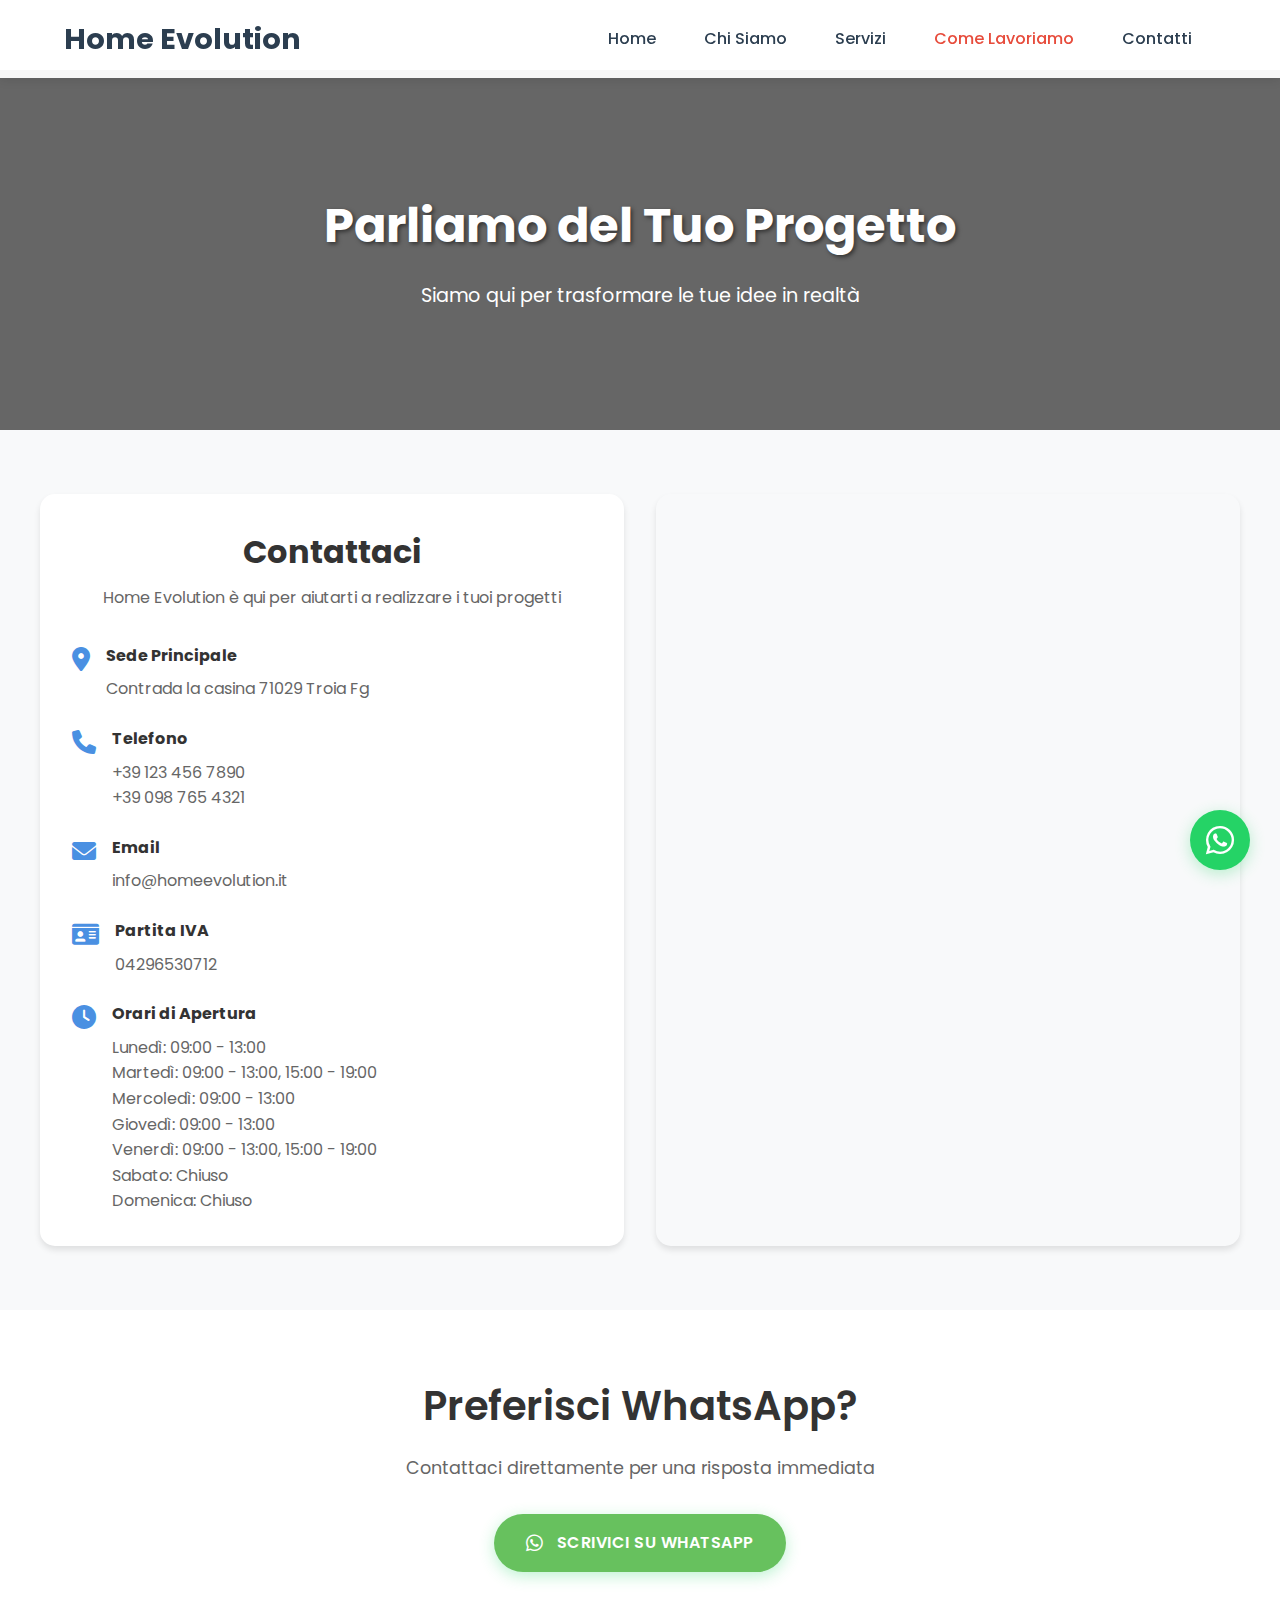
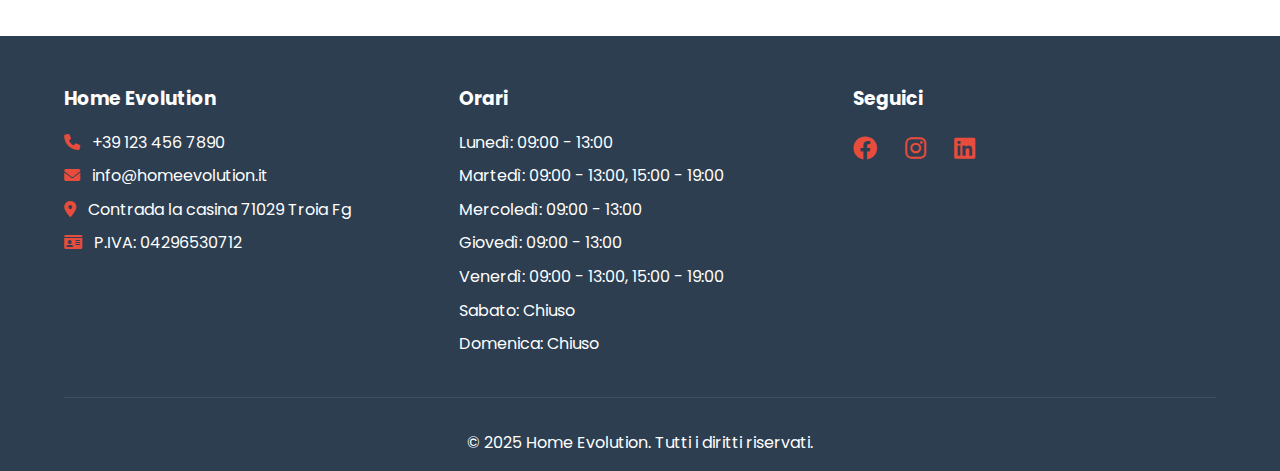
<file: contatti.html>
<!DOCTYPE html>
<html lang="it">
<head>
    <meta charset="UTF-8">
    <meta name="viewport" content="width=device-width, initial-scale=1.0">
    <title>Contatti - Home Evolution</title>
    <link rel="stylesheet" href="css/style.css">
    <link rel="stylesheet" href="https://cdnjs.cloudflare.com/ajax/libs/font-awesome/6.0.0/css/all.min.css">
    <link href="https://fonts.googleapis.com/css2?family=Poppins:wght@300;400;500;600;700&display=swap" rel="stylesheet">
</head>
<body>
    <!-- Navbar -->
    <nav class="navbar">
        <div class="logo">
            <h1>Home Evolution</h1>
        </div>
        <ul class="nav-links">
            <li><a href="index.html">Home</a></li>
            <li><a href="chi-siamo.html">Chi Siamo</a></li>
            <li><a href="servizi.html">Servizi</a></li>
            <li><a href="come-lavoriamo.html" class="active">Come Lavoriamo</a></li>
            <li><a href="contatti.html">Contatti</a></li>
        </ul>
        <div class="burger">
            <div class="line1"></div>
            <div class="line2"></div>
            <div class="line3"></div>
        </div>
    </nav>

    <!-- Contact Hero Section -->
    <section class="contact-hero">
        <div class="contact-hero-content">
            <h1>Parliamo del Tuo Progetto</h1>
            <p>Siamo qui per trasformare le tue idee in realtà</p>
        </div>
    </section>

    <!-- Main Contact Section -->
    <section class="contact-main-section">
        <div class="contact-container">
            <!-- Contact Info Card -->
            <div class="contact-info-card">
                <h2>Contattaci</h2>
                <p>Home Evolution è qui per aiutarti a realizzare i tuoi progetti</p>
                
                <div class="contact-info-items">
                    <div class="contact-info-item">
                        <i class="fas fa-map-marker-alt"></i>
                        <div class="info-content">
                            <h4>Sede Principale</h4>
                            <p>Contrada la casina 71029 Troia Fg</p>
                        </div>
                    </div>

                    <div class="contact-info-item">
                        <i class="fas fa-phone"></i>
                        <div class="info-content">
                            <h4>Telefono</h4>
                            <p>+39 123 456 7890<br>+39 098 765 4321</p>
                        </div>
                    </div>

                    <div class="contact-info-item">
                        <i class="fas fa-envelope"></i>
                        <div class="info-content">
                            <h4>Email</h4>
                            <p>info@homeevolution.it</p>
                        </div>
                    </div>

                    <div class="contact-info-item">
                        <i class="fas fa-id-card"></i>
                        <div class="info-content">
                            <h4>Partita IVA</h4>
                            <p>04296530712</p>
                        </div>
                    </div>

                    <div class="contact-info-item">
                        <i class="fas fa-clock"></i>
                        <div class="info-content">
                            <h4>Orari di Apertura</h4>
                            <p>Lunedì: 09:00 - 13:00</p>
                            <p>Martedì: 09:00 - 13:00, 15:00 - 19:00</p>
                            <p>Mercoledì: 09:00 - 13:00</p>
                            <p>Giovedì: 09:00 - 13:00</p>
                            <p>Venerdì: 09:00 - 13:00, 15:00 - 19:00</p>
                            <p>Sabato: Chiuso</p>
                            <p>Domenica: Chiuso</p>
                        </div>
                    </div>
                </div>
            </div>
            
            <!-- Map Container -->
            <div class="map-container">
                <iframe
                    src="https://www.google.com/maps/embed?pb=!1m18!1m12!1m3!1d2934.8876461203164!2d15.308944776891631!3d41.361675171269086!2m3!1f0!2f0!3f0!3m2!1i1024!2i768!4f13.1!3m3!1m2!1s0x1339dc9877777777%3A0x0!2sContrada%20la%20casina%2C%2071029%20Troia%20FG!5e0!3m2!1sit!2sit!4v1635789876543!5m2!1sit!2sit"
                    allowfullscreen=""
                    loading="lazy"
                    title="Mappa della nostra sede">
                </iframe>
            </div>
        </div>
    </section>

    <!-- CTA Section -->
    <section class="whatsapp-section">
        <div class="whatsapp-container">
            <h2>Preferisci WhatsApp?</h2>
            <p>Contattaci direttamente per una risposta immediata</p>
            <a href="https://wa.me/+393XXXXXXXXX" class="whatsapp-button" target="_blank">
                <i class="fab fa-whatsapp"></i>
                SCRIVICI SU WHATSAPP
            </a>
        </div>
    </section>

    <!-- Footer -->
    <footer>
        <div class="footer-content">
            <div class="footer-section">
                <h3>Home Evolution</h3>
                <p><i class="fas fa-phone"></i> +39 123 456 7890</p>
                <p><i class="fas fa-envelope"></i> info@homeevolution.it</p>
                <p><i class="fas fa-map-marker-alt"></i> Contrada la casina 71029 Troia Fg</p>
                <p><i class="fas fa-id-card"></i> P.IVA: 04296530712</p>
            </div>
            <div class="footer-section">
                <h3>Orari</h3>
                <p>Lunedì: 09:00 - 13:00</p>
                <p>Martedì: 09:00 - 13:00, 15:00 - 19:00</p>
                <p>Mercoledì: 09:00 - 13:00</p>
                <p>Giovedì: 09:00 - 13:00</p>
                <p>Venerdì: 09:00 - 13:00, 15:00 - 19:00</p>
                <p>Sabato: Chiuso</p>
                <p>Domenica: Chiuso</p>
            </div>
            <div class="footer-section">
                <h3>Seguici</h3>
                <div class="social-links">
                    <a href="#"><i class="fab fa-facebook"></i></a>
                    <a href="#"><i class="fab fa-instagram"></i></a>
                    <a href="#"><i class="fab fa-linkedin"></i></a>
                </div>
            </div>
        </div>
        <div class="footer-bottom">
            <p>&copy; 2025 Home Evolution. Tutti i diritti riservati.</p>
        </div>
    </footer>

    <!-- Floating WhatsApp Button -->
    <a href="https://wa.me/+393XXXXXXXXX" class="floating-whatsapp" target="_blank" aria-label="Contattaci su WhatsApp">
        <i class="fab fa-whatsapp"></i>
    </a>

    <script src="js/main.js"></script>
</body>
</html>
</file>
<file: css/style.css>
/* Reset and Base Styles */
* {
    margin: 0;
    padding: 0;
    box-sizing: border-box;
}

body {
    font-family: 'Poppins', sans-serif;
    line-height: 1.6;
    color: #333;
}

/* Navbar Styles */
.navbar {
    position: fixed;
    top: 0;
    width: 100%;
    display: flex;
    justify-content: space-between;
    align-items: center;
    padding: 1rem 5%;
    background-color: rgba(255, 255, 255, 0.95);
    box-shadow: 0 2px 10px rgba(0, 0, 0, 0.1);
    z-index: 1000;
}

.logo h1 {
    color: #2c3e50;
    font-size: 1.8rem;
    font-weight: 700;
}

.nav-links {
    display: flex;
    list-style: none;
}

.nav-links li {
    margin: 0 1.5rem;
}

.nav-links a {
    text-decoration: none;
    color: #2c3e50;
    font-weight: 500;
    transition: color 0.3s ease;
}

.nav-links a:hover,
.nav-links a.active {
    color: #e74c3c;
}

/* Hero Sections */
.hero, .about-hero, .services-hero, .work-process-hero, .contact-hero {
    height: 60vh;
    background: linear-gradient(rgba(0, 0, 0, 0.5), rgba(0, 0, 0, 0.5)),
                url('../images/hero-bg.jpg') center/cover;
    display: flex;
    align-items: center;
    justify-content: center;
    text-align: center;
    color: white;
    padding: 0 1rem;
    margin-top: 70px;
}

.hero-content h1, .about-hero-content h1, .services-hero-content h1,
.work-process-hero-content h1, .contact-hero-content h1 {
    font-size: 3.5rem;
    margin-bottom: 1rem;
}

.hero-content p, .about-hero-content p, .services-hero-content p,
.work-process-hero-content p, .contact-hero-content p {
    font-size: 1.2rem;
    margin-bottom: 2rem;
}

/* About Page Styles */
.about-content {
    padding: 5rem 5%;
}

.about-grid {
    display: grid;
    grid-template-columns: 1fr 1fr;
    gap: 4rem;
    align-items: center;
}

.about-text h2 {
    color: #2c3e50;
    margin-bottom: 1.5rem;
}

.about-features {
    margin-top: 2rem;
}

.about-feature {
    display: flex;
    align-items: center;
    margin-bottom: 1rem;
}

.about-feature i {
    color: #e74c3c;
    margin-right: 1rem;
}

.about-image img {
    width: 100%;
    border-radius: 10px;
    box-shadow: 0 5px 15px rgba(0, 0, 0, 0.1);
}

/* Team Section */
.team-section {
    padding: 5rem 5%;
    background-color: #f8f9fa;
}

.section-subtitle {
    text-align: center;
    color: #666;
    font-size: 1.1rem;
    margin-bottom: 3rem;
}

.team-grid {
    max-width: 1200px;
    margin: 0 auto;
    display: grid;
    grid-template-columns: repeat(auto-fit, minmax(300px, 1fr));
    gap: 2rem;
}

.team-member {
    background: white;
    border-radius: 10px;
    overflow: hidden;
    box-shadow: 0 5px 15px rgba(0, 0, 0, 0.1);
    transition: transform 0.3s ease;
}

.team-member:hover {
    transform: translateY(-10px);
}

.member-image {
    position: relative;
    overflow: hidden;
    height: 300px;
}

.member-image img {
    width: 100%;
    height: 100%;
    object-fit: cover;
    transition: transform 0.3s ease;
}

.team-member:hover .member-image img {
    transform: scale(1.1);
}

.member-info {
    padding: 1.5rem;
    text-align: center;
}

.member-info h3 {
    color: #2c3e50;
    margin-bottom: 0.5rem;
}

.role {
    color: #e74c3c;
    font-weight: 500;
    margin-bottom: 0.5rem;
}

.description {
    color: #666;
    font-size: 0.9rem;
}

/* Services Page Styles */
.main-services {
    padding: 5rem 5%;
}

.service-item {
    background: white;
    border-radius: 20px;
    padding: 40px;
    margin-bottom: 30px;
    box-shadow: 0 5px 15px rgba(0, 0, 0, 0.05);
    transition: all 0.3s ease;
}

.service-item:hover {
    transform: translateY(-5px);
    box-shadow: 0 10px 30px rgba(0, 0, 0, 0.1);
}

.service-title {
    font-size: 2rem;
    color: #2c3e50;
    margin-bottom: 20px;
    font-weight: 600;
}

.service-description {
    color: #666;
    font-size: 1.1rem;
    line-height: 1.6;
    margin-bottom: 30px;
}

.service-features {
    list-style: none;
    padding: 0;
    margin: 0;
}

.service-features li {
    position: relative;
    padding-left: 30px;
    margin-bottom: 15px;
    color: #2c3e50;
    font-size: 1.1rem;
    display: flex;
    align-items: center;
}

.service-features li::before {
    content: '';
    position: absolute;
    left: 0;
    top: 50%;
    transform: translateY(-50%);
    width: 8px;
    height: 8px;
    background: #e74c3c;
    border-radius: 50%;
}

.service-cta {
    display: inline-block;
    padding: 15px 30px;
    background: #e74c3c;
    color: white;
    text-decoration: none;
    border-radius: 50px;
    font-weight: 500;
    margin-top: 30px;
    transition: all 0.3s ease;
}

.service-cta:hover {
    background-color: #c0392b;
    transform: translateY(-3px);
    box-shadow: 0 5px 15px rgba(231, 76, 60, 0.3);
}

/* Comparison Toggle */
.comparison-toggle {
    display: flex;
    align-items: center;
    justify-content: center;
    background: #f5f5f5;
    padding: 5px;
    border-radius: 50px;
    margin: 0 auto 40px;
    width: fit-content;
}

.toggle-btn {
    padding: 10px 25px;
    border: none;
    background: none;
    color: #666;
    font-size: 1rem;
    cursor: pointer;
    border-radius: 25px;
    transition: all 0.3s ease;
}

.toggle-btn.active {
    background: #2c3e50;
    color: white;
}

/* Service Points */
.service-points-container {
    max-width: 800px;
    margin: 0 auto;
}

.service-point {
    position: relative;
    padding: 20px 0;
    text-align: center;
    border-bottom: 1px solid #eee;
}

.service-point:last-child {
    border-bottom: none;
}

.service-point::before {
    content: '';
    position: absolute;
    left: 50%;
    top: 50%;
    transform: translate(-50%, -50%);
    width: 12px;
    height: 12px;
    background: #e74c3c;
    border-radius: 50%;
}

.service-point p {
    color: #666;
    font-size: 1.1rem;
    margin: 0;
    padding: 0 20px;
}

/* Additional Services Section */
.additional-services {
    padding: 80px 20px;
    background-color: #f9fafb;
}

.services-grid {
    max-width: 1200px;
    margin: 0 auto;
    display: grid;
    grid-template-columns: repeat(3, 1fr);
    gap: 30px;
}

.service-card {
    background: white;
    border-radius: 15px;
    padding: 30px;
    box-shadow: 0 4px 15px rgba(0, 0, 0, 0.05);
    transition: all 0.3s ease;
    border: 1px solid #f0f0f0;
    display: flex;
    flex-direction: column;
    align-items: flex-start;
    position: relative;
    overflow: hidden;
}

.service-card:hover {
    transform: translateY(-5px);
    box-shadow: 0 8px 25px rgba(0, 0, 0, 0.1);
}

.service-card h3 {
    color: #2c3e50;
    font-size: 1.4em;
    margin-bottom: 15px;
    font-weight: 600;
}

.service-card p {
    color: #666;
    font-size: 0.95em;
    line-height: 1.6;
    margin-bottom: 20px;
}

.service-points {
    list-style: none;
    padding: 0;
    margin: 0 0 20px 0;
    width: 100%;
}

.service-points li {
    color: #2c3e50;
    font-size: 0.9em;
    margin-bottom: 10px;
    display: flex;
    align-items: center;
    padding-left: 25px;
    position: relative;
}

.service-points li::before {
    content: '';
    position: absolute;
    left: 0;
    top: 50%;
    transform: translateY(-50%);
    width: 6px;
    height: 6px;
    background: #e74c3c;
    border-radius: 50%;
}

/* Responsive Design */
@media (max-width: 1024px) {
    .services-grid {
        grid-template-columns: repeat(2, 1fr);
    }
    
    .services-header h2 {
        font-size: 2.4rem;
    }
}

@media (max-width: 768px) {
    .services-grid {
        grid-template-columns: 1fr;
    }

    .service-card {
        padding: 25px;
    }
    
    .services-header h2 {
        font-size: 2rem;
    }
    
    .services-header p {
        font-size: 1.1rem;
    }
}

/* Process Section */
.process-section {
    padding: 5rem 5%;
    text-align: center;
    background: white;
}

.process-section h2 {
    color: #2c3e50;
    font-size: 2.5rem;
    margin-bottom: 1rem;
    font-weight: 600;
}

.process-steps {
    display: grid;
    grid-template-columns: repeat(auto-fit, minmax(250px, 1fr));
    gap: 2rem;
    max-width: 1200px;
    margin: 4rem auto 0;
    padding: 0 1rem;
}

.process-step {
    background: white;
    padding: 2rem;
    border-radius: 15px;
    box-shadow: 0 10px 30px rgba(0, 0, 0, 0.1);
    transition: all 0.3s ease;
    position: relative;
}

.process-step:hover {
    transform: translateY(-10px);
}

.step-number {
    width: 40px;
    height: 40px;
    background: #e74c3c;
    color: white;
    border-radius: 50%;
    display: flex;
    align-items: center;
    justify-content: center;
    font-weight: 600;
    margin: 0 auto 1.5rem;
    position: relative;
    z-index: 1;
}

.step-icon {
    width: 80px;
    height: 80px;
    background: #fff1f0;
    border-radius: 50%;
    display: flex;
    align-items: center;
    justify-content: center;
    margin: 0 auto 1.5rem;
    transition: all 0.3s ease;
}

.process-step:hover .step-icon {
    background: #e74c3c;
}

.step-icon i {
    font-size: 2rem;
    color: #e74c3c;
    transition: all 0.3s ease;
}

.process-step:hover .step-icon i {
    color: white;
}

.process-step h3 {
    color: #2c3e50;
    font-size: 1.5rem;
    margin-bottom: 1rem;
    font-weight: 600;
}

.process-step p {
    color: #666;
    line-height: 1.6;
}

/* Contact Page Styles */
.contact-section {
    padding: 5rem 5%;
    background-color: #f9f9f9;
}

.contact-container {
    display: grid;
    grid-template-columns: 1fr 2fr;
    gap: 4rem;
}

.contact-info {
    background: white;
    padding: 2rem;
    border-radius: 10px;
    box-shadow: 0 5px 15px rgba(0, 0, 0, 0.1);
}

.info-item {
    display: flex;
    align-items: flex-start;
    margin-bottom: 2rem;
}

.info-item i {
    color: #e74c3c;
    font-size: 1.5rem;
    margin-right: 1rem;
    margin-top: 0.3rem;
}

.contact-form-container {
    max-width: 600px;
    margin: 0 auto;
    padding: 2rem;
}

.contact-form-container h3 {
    color: #333;
    font-size: 2rem;
    margin-bottom: 2rem;
    text-align: center;
}

.contact-form {
    display: flex;
    flex-direction: column;
    gap: 1rem;
}

.form-group {
    margin-bottom: 1rem;
}

.form-group input,
.form-group select,
.form-group textarea {
    width: 100%;
    padding: 0.8rem;
    border: 1px solid #ddd;
    border-radius: 4px;
    font-size: 1rem;
    color: #666;
}

.form-group input::placeholder,
.form-group textarea::placeholder,
.form-group select {
    color: #666;
}

.form-group select {
    background-color: white;
    cursor: pointer;
}

.form-group textarea {
    min-height: 120px;
    resize: vertical;
}

.checkbox-group {
    display: flex;
    align-items: flex-start;
    gap: 0.5rem;
    margin-top: 1rem;
}

.checkbox-group input[type="checkbox"] {
    width: auto;
    margin-top: 0.25rem;
}

.checkbox-group label {
    font-size: 0.85rem;
    color: #666;
}

.submit-button {
    width: 100%;
    background: #4a90e2;
    color: white;
    border: none;
    padding: 1rem;
    border-radius: 4px;
    font-size: 1rem;
    cursor: pointer;
    transition: background-color 0.3s ease;
}

.submit-button:hover {
    background: #357abd;
}

/* Map Section */
.map-section {
    padding: 5rem 5%;
}

.map-section h2 {
    text-align: center;
    margin-bottom: 3rem;
    color: #2c3e50;
}

.map-container {
    border-radius: 10px;
    overflow: hidden;
    box-shadow: 0 5px 15px rgba(0, 0, 0, 0.1);
}

/* FAQ Section */
.faq-section {
    padding: 5rem 5%;
    background-color: #f8f9fa;
    position: relative;
}

.faq-header {
    display: flex;
    align-items: flex-start;
    gap: 3rem;
    max-width: 1200px;
    margin: 0 auto 4rem;
    padding: 0 1rem;
}

.faq-icon {
    flex-shrink: 0;
    width: 180px;
    height: 180px;
    position: relative;
}

.floating-icon {
    width: 100%;
    height: 100%;
    object-fit: contain;
    animation: floating 3s ease-in-out infinite;
    filter: grayscale(100%);
    opacity: 0.7;
}

@keyframes floating {
    0% {
        transform: translateY(0px);
    }
    50% {
        transform: translateY(-15px);
    }
    100% {
        transform: translateY(0px);
    }
}

.faq-title {
    padding-top: 1rem;
}

.faq-title h2 {
    font-size: 2.5rem;
    color: #2c3e50;
    margin-bottom: 1rem;
    font-weight: 600;
}

.faq-title p {
    font-size: 1.1rem;
    color: #666;
    margin-bottom: 1.5rem;
}

.faq-button {
    display: inline-block;
    padding: 0.8rem 1.5rem;
    background-color: #e74c3c;
    color: white;
    text-decoration: none;
    border-radius: 50px;
    font-size: 1rem;
    transition: all 0.3s ease;
}

.faq-button:hover {
    background-color: #c0392b;
    transform: translateY(-2px);
}

.faq-list {
    max-width: 1000px;
    margin: 0 auto;
    padding: 0 1rem;
}

.faq-item {
    background: white;
    border-radius: 10px;
    margin-bottom: 1rem;
    box-shadow: 0 2px 10px rgba(0, 0, 0, 0.05);
    overflow: hidden;
    transition: all 0.3s ease;
}

.faq-item:hover {
    box-shadow: 0 5px 15px rgba(0, 0, 0, 0.1);
    transform: translateY(-2px);
}

.faq-question {
    padding: 1.5rem;
    display: flex;
    justify-content: space-between;
    align-items: center;
    cursor: pointer;
    transition: all 0.3s ease;
}

.faq-question span {
    font-size: 1.1rem;
    color: #2c3e50;
    font-weight: 500;
}

.faq-question i {
    color: #e74c3c;
    transition: transform 0.3s ease;
}

.faq-item.active .faq-question i {
    transform: rotate(45deg);
}

.faq-answer {
    padding: 0 1.5rem;
    max-height: 0;
    overflow: hidden;
    transition: all 0.3s ease;
}

.faq-item.active .faq-answer {
    padding: 0 1.5rem 1.5rem;
    max-height: 1000px;
}

.faq-answer p {
    color: #666;
    line-height: 1.6;
}

@media screen and (max-width: 768px) {
    .faq-header {
        flex-direction: column;
        align-items: center;
        text-align: center;
        gap: 2rem;
    }

    .faq-icon {
        width: 120px;
        height: 120px;
    }

    .faq-title h2 {
        font-size: 2rem;
    }

    .faq-question span {
        font-size: 1rem;
    }
}

/* Footer */
footer {
    background-color: #2c3e50;
    color: white;
    padding: 3rem 5% 1rem;
}

.footer-content {
    display: grid;
    grid-template-columns: repeat(auto-fit, minmax(250px, 1fr));
    gap: 2rem;
    margin-bottom: 2rem;
}

.footer-section h3 {
    margin-bottom: 1rem;
}

.footer-section p {
    margin-bottom: 0.5rem;
}

.footer-section i {
    margin-right: 0.5rem;
    color: #e74c3c;
}

.social-links a {
    color: white;
    font-size: 1.5rem;
    margin-right: 1rem;
    transition: color 0.3s ease;
}

.social-links a:hover {
    color: #e74c3c;
}

.footer-bottom {
    text-align: center;
    padding-top: 2rem;
    border-top: 1px solid rgba(255, 255, 255, 0.1);
}

/* Mobile Navigation */
.burger {
    display: none;
    cursor: pointer;
}

.burger div {
    width: 25px;
    height: 3px;
    background-color: #2c3e50;
    margin: 5px;
    transition: all 0.3s ease;
}

/* Responsive Design */
@media (max-width: 1200px) {
    .contact-container {
        gap: 30px;
    }

    .contact-info-card {
        padding: 40px;
    }

    .contact-header h2 {
        font-size: 2.5rem;
    }
}

@media (max-width: 992px) {
    .contact-container {
        grid-template-columns: 1fr;
    }

    .map-container {
        min-height: 400px;
    }

    .contact-hero-content h1 {
        font-size: 3rem;
    }

    .cta-container h2 {
        font-size: 2.5rem;
    }

    .services-grid {
        grid-template-columns: repeat(2, 1fr);
    }
}

@media (max-width: 768px) {
    .nav-links {
        position: fixed;
        right: -100%;
        top: 70px;
        flex-direction: column;
        background-color: rgba(255, 255, 255, 0.95);
        width: 100%;
        text-align: center;
        transition: 0.3s;
        padding: 1rem 0;
        box-shadow: 0 2px 10px rgba(0, 0, 0, 0.1);
    }

    .nav-links.active {
        right: 0;
    }

    .nav-links li {
        margin: 1rem 0;
    }

    .burger {
        display: block;
    }

    .services-grid {
        grid-template-columns: 1fr;
    }
    
    .service-card {
        padding: 25px;
    }

    .service-card p {
        font-size: 0.85rem;
    }

    .service-points li {
        font-size: 0.85rem;
        padding-left: 1.5rem;
    }

    .service-icon {
        width: 80px;
        height: 80px;
    }

    .service-icon i {
        font-size: 2rem;
    }

    .service-card h3 {
        font-size: 1.3em;
    }

    .hero-content h1, .about-hero-content h1, .services-hero-content h1,
    .work-process-hero-content h1, .contact-hero-content h1 {
        font-size: 2.5rem;
    }

    .hero-content p, .about-hero-content p, .services-hero-content p,
    .work-process-hero-content p, .contact-hero-content p {
        font-size: 1rem;
    }

    .about-grid {
        grid-template-columns: 1fr;
        gap: 2rem;
    }

    .team-grid {
        grid-template-columns: 1fr;
    }

    .service-item {
        padding: 20px;
    }

    .service-title {
        font-size: 1.5rem;
    }

    .service-description {
        font-size: 1rem;
    }

    .features-grid {
        grid-template-columns: 1fr;
    }

    .contact-container {
        flex-direction: column;
    }

    .contact-info-card {
        margin-bottom: 2rem;
    }

    .map-container {
        height: 300px;
    }

    .floating-whatsapp {
        bottom: 20px;
        right: 20px;
        width: 50px;
        height: 50px;
    }

    .floating-whatsapp i {
        font-size: 24px;
    }
}

@media screen and (max-width: 480px) {
    .hero-content h1, .about-hero-content h1, .services-hero-content h1,
    .work-process-hero-content h1, .contact-hero-content h1 {
        font-size: 2rem;
    }

    .hero-content p, .about-hero-content p, .services-hero-content p,
    .work-process-hero-content p, .contact-hero-content p {
        font-size: 0.9rem;
    }

    .service-item {
        padding: 15px;
    }

    .service-title {
        font-size: 1.3rem;
    }

    .service-description {
        font-size: 0.9rem;
    }

    .cta-button {
        padding: 0.8rem 1.5rem;
        font-size: 0.9rem;
    }

    .member-image {
        height: 250px;
    }

    .timeline-content {
        padding: 15px;
    }

    .timeline-content h3 {
        font-size: 1.1rem;
    }

    .value-card {
        padding: 1.5rem;
    }

    .value-card h3 {
        font-size: 1.2rem;
    }

    .value-card p {
        font-size: 0.9rem;
    }
}

/* Animations */
@keyframes fadeIn {
    from {
        opacity: 0;
        transform: translateY(20px);
    }
    to {
        opacity: 1;
        transform: translateY(0);
    }
}

.service-card,
.feature,
.team-member,
.service-item,
.process-step {
    animation: fadeIn 0.6s ease-out forwards;
}

/* Services Preview */
.services-preview {
    padding: 5rem 5%;
    background-color: #fff;
}

.services-preview h2 {
    text-align: center;
    color: #2c3e50;
    font-size: 2.5rem;
    margin-bottom: 3rem;
}

.services-grid {
    display: grid;
    grid-template-columns: repeat(auto-fit, minmax(300px, 1fr));
    gap: 2rem;
    padding: 0 2rem;
}

.service-card {
    text-align: center;
    padding: 2rem;
    background: #fff;
    border-radius: 10px;
    box-shadow: 0 5px 15px rgba(0, 0, 0, 0.1);
    transition: all 0.3s cubic-bezier(0.4, 0, 0.2, 1);
    position: relative;
    top: 0;
}

.service-card:hover {
    transform: translateY(-10px) scale(1.02);
    box-shadow: 0 8px 25px rgba(0, 0, 0, 0.15);
    cursor: pointer;
}

.service-card i {
    font-size: 3rem;
    color: #e74c3c;
    margin-bottom: 1.5rem;
    transition: transform 0.3s ease;
}

.service-card:hover i {
    transform: scale(1.1);
    color: #ff6b6b;
}

.service-card h3 {
    color: #2c3e50;
    font-size: 1.5rem;
    margin-bottom: 1rem;
}

.service-card p {
    color: #666;
    font-size: 1rem;
}

/* Why Choose Us Section */
.why-choose-us {
    padding: 5rem 5%;
    background-color: #f8f9fa;
}

.why-choose-us h2 {
    text-align: center;
    color: #2c3e50;
    font-size: 2.5rem;
    margin-bottom: 4rem;
    font-weight: 600;
}

.features-grid {
    display: grid;
    grid-template-columns: repeat(3, 1fr);
    gap: 2rem;
    max-width: 1200px;
    margin: 0 auto;
    padding: 0 1rem;
}

.feature {
    background: white;
    padding: 2.5rem 2rem;
    border-radius: 10px;
    box-shadow: 0 10px 30px rgba(0, 0, 0, 0.1);
    text-align: center;
    transition: all 0.3s ease;
}

.feature:hover {
    transform: translateY(-10px);
    box-shadow: 0 15px 35px rgba(0, 0, 0, 0.15);
}

.feature i {
    font-size: 3rem;
    color: #e74c3c;
    margin-bottom: 1.5rem;
    display: inline-block;
}

.feature h3 {
    color: #2c3e50;
    font-size: 1.5rem;
    margin-bottom: 1rem;
    font-weight: 600;
}

.feature p {
    color: #666;
    font-size: 1.1rem;
    line-height: 1.6;
}

@media screen and (max-width: 992px) {
    .features-grid {
        grid-template-columns: repeat(2, 1fr);
    }
}

@media screen and (max-width: 768px) {
    .features-grid {
        grid-template-columns: 1fr;
    }

    .why-choose-us h2 {
        font-size: 2rem;
        margin-bottom: 3rem;
    }

    .feature {
        padding: 2rem 1.5rem;
    }
}

/* Hero Section */
.hero {
    height: 100vh;
    background: linear-gradient(rgba(0, 0, 0, 0.5), rgba(0, 0, 0, 0.7)),
                url('https://images.unsplash.com/photo-1541888946425-d81bb19240f5?q=80&w=1470&auto=format&fit=crop') center/cover;
    background-attachment: fixed;
    display: flex;
    align-items: center;
    justify-content: center;
    text-align: center;
    color: white;
    margin-top: 0;
    position: relative;
}

.hero::after {
    content: '';
    position: absolute;
    bottom: 0;
    left: 0;
    right: 0;
    height: 150px;
    background: linear-gradient(to top, rgba(255, 255, 255, 1), transparent);
}

.hero-content {
    max-width: 900px;
    padding: 0 2rem;
    position: relative;
    z-index: 2;
}

.hero-content h1 {
    font-size: 4.5rem;
    margin-bottom: 1.5rem;
    font-weight: 700;
    text-shadow: 2px 2px 4px rgba(0, 0, 0, 0.3);
}

.hero-content p {
    font-size: 1.4rem;
    margin-bottom: 2.5rem;
    text-shadow: 1px 1px 2px rgba(0, 0, 0, 0.3);
}

.cta-button {
    display: inline-block;
    padding: 1.2rem 2.5rem;
    background-color: #e74c3c;
    color: white;
    text-decoration: none;
    border-radius: 50px;
    font-weight: 600;
    font-size: 1.1rem;
    transition: all 0.3s ease;
    text-transform: uppercase;
    letter-spacing: 1px;
    box-shadow: 0 4px 15px rgba(231, 76, 60, 0.3);
}

.cta-button:hover {
    background-color: #c0392b;
    transform: translateY(-3px);
    box-shadow: 0 6px 20px rgba(231, 76, 60, 0.4);
}

@media screen and (max-width: 768px) {
    .hero-content h1 {
        font-size: 3rem;
    }

    .hero-content p {
        font-size: 1.2rem;
    }

    .cta-button {
        padding: 1rem 2rem;
        font-size: 1rem;
    }
}

/* Comparison Section */
.comparison-section {
    padding: 5rem 5%;
    background-color: #f5f5f5;
    text-align: center;
}

.comparison-section .container {
    max-width: 800px;
    margin: 0 auto;
    display: flex;
    flex-direction: column;
    align-items: center;
}

.comparison-section h2 {
    text-align: center;
    color: #2c3e50;
    font-size: 2.5rem;
    margin-bottom: 3rem;
}

.comparison-content {
    display: none;
    flex-direction: column;
    gap: 2rem;
    margin-bottom: 3rem;
}

.comparison-content.active {
    display: flex;
}

.without-us .line {
    background-color: #e0e0e0;
}

.without-us .line::before {
    background-color: #e74c3c;
}

.with-us .line {
    background-color: #4CAF50;
}

.with-us .line::before {
    background-color: #388E3C;
}

.comparison-item {
    display: flex;
    flex-direction: column;
    gap: 0.5rem;
    align-items: center;
    text-align: center;
}

.comparison-item .line {
    height: 2px;
    background-color: #e0e0e0;
    position: relative;
    width: 100%;
    max-width: 500px;
}

.comparison-item .line::before {
    content: '';
    position: absolute;
    top: 50%;
    left: 50%;
    transform: translate(-50%, -50%);
    width: 12px;
    height: 12px;
    background-color: #e74c3c;
    border-radius: 50%;
}

.comparison-item p {
    color: #666;
    font-size: 1.1rem;
    margin: 0;
    max-width: 500px;
    width: 100%;
}

.comparison-cta {
    display: block;
    width: fit-content;
    margin: 0 auto;
    background-color: #e74c3c;
    color: white;
    padding: 1rem 2rem;
    border-radius: 5px;
    text-decoration: none;
    font-weight: 500;
    transition: all 0.3s ease;
}

.comparison-cta:hover {
    background-color: #c0392b;
    transform: translateY(-3px);
}

/* Responsive Design for Comparison Section */
@media screen and (max-width: 768px) {
    .comparison-section h2 {
        font-size: 2rem;
    }

    .comparison-item p {
        font-size: 1rem;
    }
}

/* Contact Now Section */
.contact-now {
    padding: 5rem 5%;
    background: linear-gradient(rgba(0, 0, 0, 0.7), rgba(0, 0, 0, 0.7)),
                url('https://images.unsplash.com/photo-1504307651254-35680f356dfd?q=80&w=2070&auto=format&fit=crop') center/cover fixed;
    text-align: center;
    color: white;
    position: relative;
    overflow: hidden;
}

.contact-now::before {
    content: '';
    position: absolute;
    top: 0;
    left: 0;
    right: 0;
    bottom: 0;
    background: radial-gradient(circle at center, transparent 0%, rgba(0, 0, 0, 0.6) 100%);
    z-index: 1;
}

.contact-now .container {
    max-width: 800px;
    margin: 0 auto;
    position: relative;
    z-index: 2;
}

.contact-now h2 {
    font-size: 2.8rem;
    margin-bottom: 1.5rem;
    font-weight: 600;
}

.contact-now p {
    font-size: 1.2rem;
    margin-bottom: 2.5rem;
    opacity: 0.9;
}

.whatsapp-button, 
.cta-button {
    display: inline-flex;
    align-items: center;
    justify-content: center;
    gap: 1rem;
    padding: 1.2rem 2.5rem;
    background-color: #25D366;
    color: white;
    text-decoration: none;
    border-radius: 50px;
    font-weight: 600;
    font-size: 1.2rem;
    transition: all 0.3s ease;
    text-transform: uppercase;
    letter-spacing: 1px;
    box-shadow: 0 4px 15px rgba(37, 211, 102, 0.3);
    position: relative;
    overflow: hidden;
    margin: 0 auto;
}

.whatsapp-button:hover,
.cta-button:hover {
    background-color: #128C7E;
    transform: translateY(-3px) scale(1.02);
    box-shadow: 0 6px 20px rgba(37, 211, 102, 0.4);
}

/* Floating WhatsApp Button */
.floating-whatsapp {
    position: fixed;
    bottom: 30px;
    right: 30px;
    background-color: #25D366;
    color: white;
    width: 60px;
    height: 60px;
    border-radius: 50%;
    display: flex;
    align-items: center;
    justify-content: center;
    font-size: 2rem;
    box-shadow: 0 4px 15px rgba(37, 211, 102, 0.3);
    transition: all 0.3s ease;
    z-index: 1000;
    animation: pulse 2s infinite;
    text-decoration: none;
}

.floating-whatsapp:hover {
    transform: scale(1.1);
    box-shadow: 0 6px 20px rgba(37, 211, 102, 0.4);
    color: white;
    animation: none;
}

@keyframes pulse {
    0% {
        box-shadow: 0 0 0 0 rgba(37, 211, 102, 0.4);
    }
    70% {
        box-shadow: 0 0 0 15px rgba(37, 211, 102, 0);
    }
    100% {
        box-shadow: 0 0 0 0 rgba(37, 211, 102, 0);
    }
}

/* Responsive Design for Floating WhatsApp */
@media screen and (max-width: 768px) {
    .floating-whatsapp {
        width: 50px;
        height: 50px;
        font-size: 1.5rem;
        bottom: 20px;
        right: 20px;
    }
}

/* About Hero Section */
.about-hero {
    height: 60vh;
    background: linear-gradient(rgba(0, 0, 0, 0.6), rgba(0, 0, 0, 0.6)),
                url('https://images.unsplash.com/photo-1541888946425-d81bb19240f5') center/cover;
    background-attachment: fixed;
    position: relative;
}

.about-hero-content {
    text-align: center;
    color: white;
    padding: 0 2rem;
}

.scroll-indicator {
    position: absolute;
    bottom: 2rem;
    left: 50%;
    transform: translateX(-50%);
    animation: bounce 2s infinite;
}

.scroll-indicator i {
    color: white;
    font-size: 2rem;
}

@keyframes bounce {
    0%, 20%, 50%, 80%, 100% {
        transform: translateY(0);
    }
    40% {
        transform: translateY(-30px);
    }
    60% {
        transform: translateY(-15px);
    }
}

/* About Content Styles */
.about-content {
    padding: 5rem 5%;
    background-color: #fff;
}

.about-grid {
    max-width: 1200px;
    margin: 0 auto;
    display: grid;
    grid-template-columns: 1fr 1fr;
    gap: 4rem;
    align-items: center;
}

.lead-text {
    font-size: 1.2rem;
    color: #2c3e50;
    margin-bottom: 1.5rem;
    font-weight: 500;
}

.about-features {
    margin-top: 2rem;
}

.about-feature {
    display: flex;
    align-items: center;
    margin-bottom: 1rem;
    padding: 0.5rem;
    transition: transform 0.3s ease;
}

.about-feature:hover {
    transform: translateX(10px);
}

.about-feature i {
    color: #e74c3c;
    margin-right: 1rem;
    font-size: 1.2rem;
}

/* Statistics Section */
.statistics-section {
    padding: 5rem 5%;
    background-color: #f8f9fa;
    position: relative;
    overflow: hidden;
}

.stats-container {
    max-width: 1200px;
    margin: 0 auto;
    display: grid;
    grid-template-columns: repeat(auto-fit, minmax(200px, 1fr));
    gap: 2rem;
    text-align: center;
}

.stat-item {
    padding: 2rem;
    background: white;
    border-radius: 10px;
    box-shadow: 0 5px 15px rgba(0, 0, 0, 0.1);
    transition: transform 0.3s ease;
}

.stat-item:hover {
    transform: translateY(-10px);
}

.stat-item i {
    font-size: 2.5rem;
    color: #e74c3c;
    margin-bottom: 1rem;
}

.stat-number {
    font-size: 2.5rem;
    font-weight: 700;
    color: #2c3e50;
    margin-bottom: 0.5rem;
}

.stat-item p {
    color: #666;
    font-size: 1.1rem;
}

/* Timeline Section */
.timeline-section {
    padding: 5rem 5%;
    background-color: #fff;
}

.timeline-section h2 {
    text-align: center;
    color: #2c3e50;
    margin-bottom: 4rem;
}

.timeline {
    max-width: 800px;
    margin: 0 auto;
    position: relative;
}

.timeline::before {
    content: '';
    position: absolute;
    left: 50%;
    transform: translateX(-50%);
    width: 2px;
    height: 100%;
    background-color: #e74c3c;
}

.timeline-item {
    margin-bottom: 3rem;
    position: relative;
    width: 50%;
}

.timeline-item:nth-child(odd) {
    left: 0;
    padding-right: 3rem;
}

.timeline-item:nth-child(even) {
    left: 50%;
    padding-left: 3rem;
}

.timeline-content {
    background: white;
    padding: 1.5rem;
    border-radius: 10px;
    box-shadow: 0 5px 15px rgba(0, 0, 0, 0.1);
    position: relative;
}

.timeline-content::before {
    content: '';
    position: absolute;
    width: 20px;
    height: 20px;
    background: #e74c3c;
    border-radius: 50%;
    top: 50%;
    transform: translateY(-50%);
}

.timeline-item:nth-child(odd) .timeline-content::before {
    right: -40px;
}

.timeline-item:nth-child(even) .timeline-content::before {
    left: -40px;
}

.timeline-content h3 {
    color: #e74c3c;
    margin-bottom: 0.5rem;
}

/* Values Section */
.values-section {
    padding: 5rem 5%;
    background-color: #fff;
}

.values-grid {
    max-width: 1200px;
    margin: 0 auto;
    display: grid;
    grid-template-columns: repeat(auto-fit, minmax(300px, 1fr));
    gap: 2rem;
}

.value-card {
    text-align: center;
    padding: 2rem;
    background: #f8f9fa;
    border-radius: 10px;
    transition: transform 0.3s ease;
}

.value-card:hover {
    transform: translateY(-10px);
}

.value-icon {
    width: 80px;
    height: 80px;
    background: #e74c3c;
    border-radius: 50%;
    display: flex;
    align-items: center;
    justify-content: center;
    margin: 0 auto 1.5rem;
}

.value-icon i {
    font-size: 2rem;
    color: white;
}

.value-card h3 {
    color: #2c3e50;
    margin-bottom: 1rem;
}

.value-card p {
    color: #666;
    line-height: 1.6;
}

/* Contact CTA Section */
.contact-cta {
    padding: 5rem 5%;
    background: linear-gradient(rgba(0, 0, 0, 0.7), rgba(0, 0, 0, 0.7)),
                url('https://images.unsplash.com/photo-1504307651254-35680f356dfd?q=80&w=2070&auto=format&fit=crop') center/cover fixed;
    text-align: center;
    color: white;
    position: relative;
}

.cta-container {
    max-width: 800px;
    margin: 0 auto;
    position: relative;
    z-index: 1;
}

.cta-container h2 {
    font-size: 3rem;
    margin-bottom: 20px;
    font-weight: 700;
}

.cta-container p {
    font-size: 1.2rem;
    margin-bottom: 40px;
    opacity: 0.9;
}

.cta-button {
    display: inline-flex;
    align-items: center;
    gap: 10px;
    padding: 15px 40px;
    background-color: #25D366;
    color: white;
    text-decoration: none;
    border-radius: 50px;
    font-size: 1.2rem;
    font-weight: 600;
    transition: all 0.3s ease;
    text-transform: uppercase;
    letter-spacing: 1px;
    box-shadow: 0 4px 15px rgba(37, 211, 102, 0.3);
}

.cta-button:hover {
    background-color: #128C7E;
    transform: translateY(-3px);
    box-shadow: 0 6px 20px rgba(37, 211, 102, 0.4);
}

/* Responsive Design for larger screens */
@media (max-width: 1200px) {
    .contact-container {
        gap: 30px;
    }

    .contact-info-card {
        padding: 40px;
    }

    .contact-header h2 {
        font-size: 2.5rem;
    }
}

/* Responsive Design for medium screens */
@media (max-width: 992px) {
    .contact-container {
        grid-template-columns: 1fr;
    }

    .map-container {
        min-height: 400px;
    }

    .contact-hero-content h1 {
        font-size: 3rem;
    }

    .cta-container h2 {
        font-size: 2.5rem;
    }
}

/* Responsive Design for mobile screens */
@media (max-width: 768px) {
    .service-card {
        padding: 25px;
    }
    
    .service-card h3 {
        font-size: 1.3em;
    }
    
    .service-points li {
        font-size: 0.85em;
    }
    
    .expanded-item {
        padding: 15px;
    }
    
    .expanded-item h4 {
        font-size: 1em;
    }
    
    .expanded-item p {
        font-size: 0.85em;
    }
}

/* Contact Hero Section */
.contact-hero {
    background: linear-gradient(rgba(0, 0, 0, 0.6), rgba(0, 0, 0, 0.6)), url('https://images.unsplash.com/photo-1503387762-592deb58ef4e?q=80&w=2071&auto=format&fit=crop');
    background-size: cover;
    background-position: center;
    height: 40vh;
    display: flex;
    align-items: center;
    justify-content: center;
    text-align: center;
    color: white;
}

.contact-hero-content h1 {
    font-size: 3rem;
    margin-bottom: 1rem;
    text-shadow: 2px 2px 4px rgba(0, 0, 0, 0.5);
}

.contact-hero-content p {
    font-size: 1.2rem;
    max-width: 600px;
    margin: 0 auto;
}

.contact-main-section {
    padding: 4rem 2rem;
    background-color: #f8f9fa;
}

.contact-container {
    max-width: 1200px;
    margin: 0 auto;
    display: grid;
    grid-template-columns: repeat(2, 1fr);
    gap: 2rem;
}

.contact-info-card {
    background: white;
    padding: 2rem;
    border-radius: 15px;
    box-shadow: 0 4px 6px rgba(0, 0, 0, 0.1);
}

.contact-info-card h2 {
    color: #333;
    font-size: 2rem;
    margin-bottom: 0.5rem;
    text-align: center;
}

.contact-info-card > p {
    text-align: center;
    color: #666;
    margin-bottom: 2rem;
}

.contact-info-items {
    display: grid;
    gap: 1.5rem;
}

.contact-info-item {
    display: flex;
    align-items: flex-start;
    gap: 1rem;
}

.contact-info-item i {
    font-size: 1.5rem;
    color: #4a90e2;
    padding-top: 0.25rem;
}

.info-content h4 {
    color: #333;
    margin-bottom: 0.5rem;
}

.info-content p {
    color: #666;
    line-height: 1.6;
}

/* Map Container */
.map-container {
    height: 100%;
    min-height: 600px;
    border-radius: 15px;
    overflow: hidden;
    box-shadow: 0 4px 6px rgba(0, 0, 0, 0.1);
}

.map-container iframe {
    width: 100%;
    height: 100%;
    border: none;
}

@media (max-width: 992px) {
    .contact-container {
        grid-template-columns: 1fr;
    }

    .map-container {
        min-height: 400px;
    }
}

@media (max-width: 768px) {
    .contact-main-section {
        padding: 2rem 1rem;
    }

    .contact-info-card {
        padding: 1.5rem;
    }

    .contact-info-card h2 {
        font-size: 1.8rem;
    }

    .map-container {
        min-height: 300px;
    }
}

/* WhatsApp Section */
.whatsapp-section {
    padding: 4rem 2rem;
    background-color: #fff;
}

.whatsapp-container {
    max-width: 600px;
    margin: 0 auto;
    text-align: center;
}

.whatsapp-container h2 {
    color: #333;
    font-size: 2.5rem;
    margin-bottom: 1rem;
    font-weight: 600;
}

.whatsapp-container p {
    color: #666;
    font-size: 1.1rem;
    margin-bottom: 2rem;
}

.whatsapp-button {
    display: inline-flex;
    align-items: center;
    justify-content: center;
    gap: 0.8rem;
    background-color: #67C15E;
    color: white;
    text-decoration: none;
    padding: 1rem 2rem;
    border-radius: 50px;
    font-size: 1rem;
    font-weight: 600;
    transition: background-color 0.3s ease;
    text-transform: uppercase;
    letter-spacing: 0.5px;
}

.whatsapp-button i {
    font-size: 1.2rem;
}

.whatsapp-button:hover {
    background-color: #5AAF52;
}

@media (max-width: 768px) {
    .whatsapp-section {
        padding: 3rem 1.5rem;
    }

    .whatsapp-container h2 {
        font-size: 2rem;
    }

    .whatsapp-container p {
        font-size: 1rem;
    }

    .whatsapp-button {
        width: 100%;
        padding: 1rem;
        font-size: 0.9rem;
    }
}
</file>
